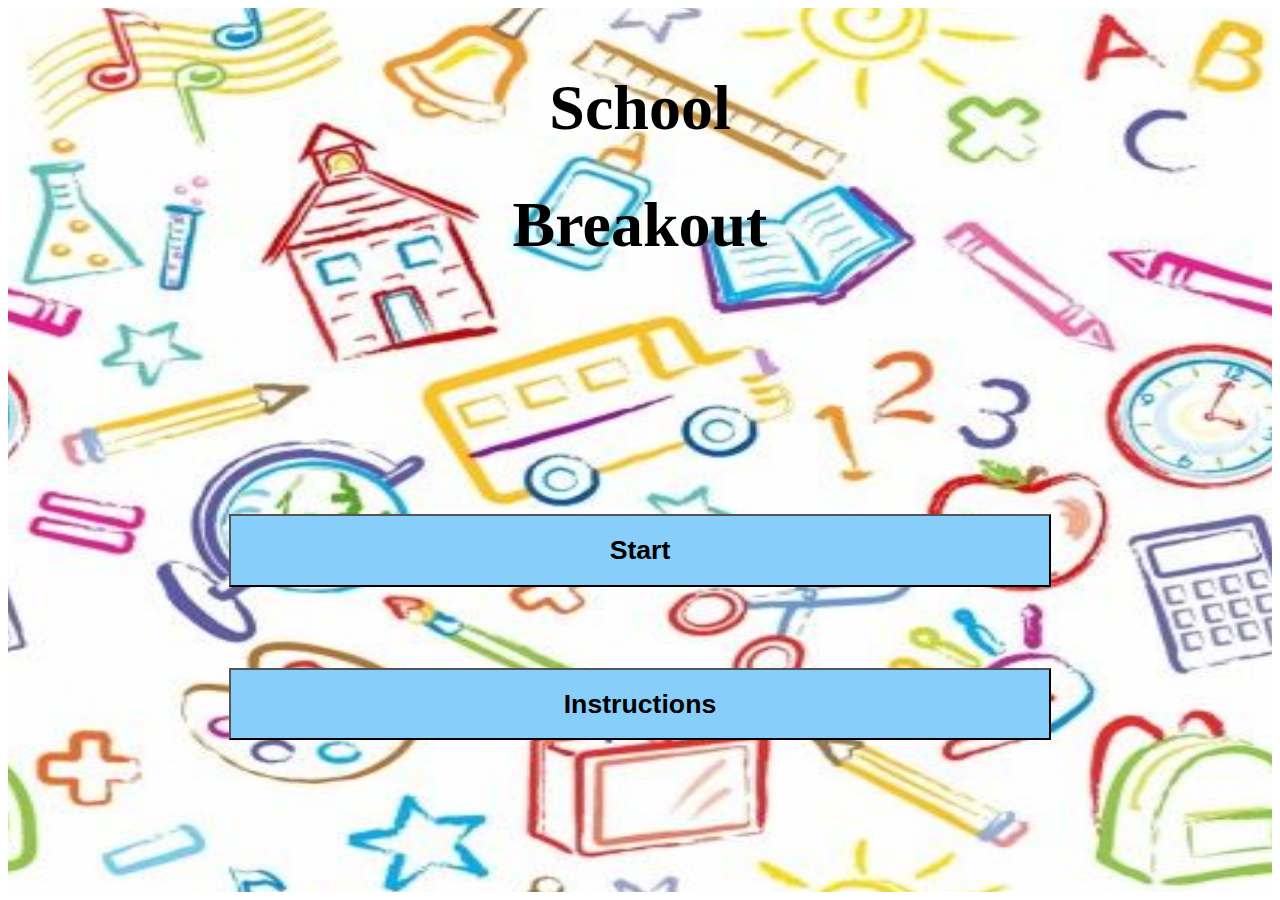
<file: index.html>
<!-- Create the main menu
	 	Add the main-menu-style.css
	 	Add the style.css
	 	Add a start button
		Add a score button
		Add a instruction button
-->
<DOCTPYE HTML>
<html>
	<head>
		<meta charset="UTF-8">
		<title>Main Menu</title>
		<link rel="stylesheet" type="text/css" href="./css/style.css">
		<link rel="stylesheet" type="text/css" href="./css/main-menu-styles.css">
	</head>
	<body>
	</body>

		<!--The constraints of the game-->
		<div id="border">

			<!--Title of the game-->
			<div id="title">
				<h1>School</h1>
				<h1>Breakout</h1>	
			</div>

			<div id="buttons">
				<!--Button to start the game-->
				<a href="./classroom/index.html"><button><h1>Start</h1></button></a></br>

				<!--Button to view the instructions of the game-->
				<a href="./instructions/index.html"><button><h1>Instructions</h1></button></a>
			</div>
		</div>
</html>
</file>
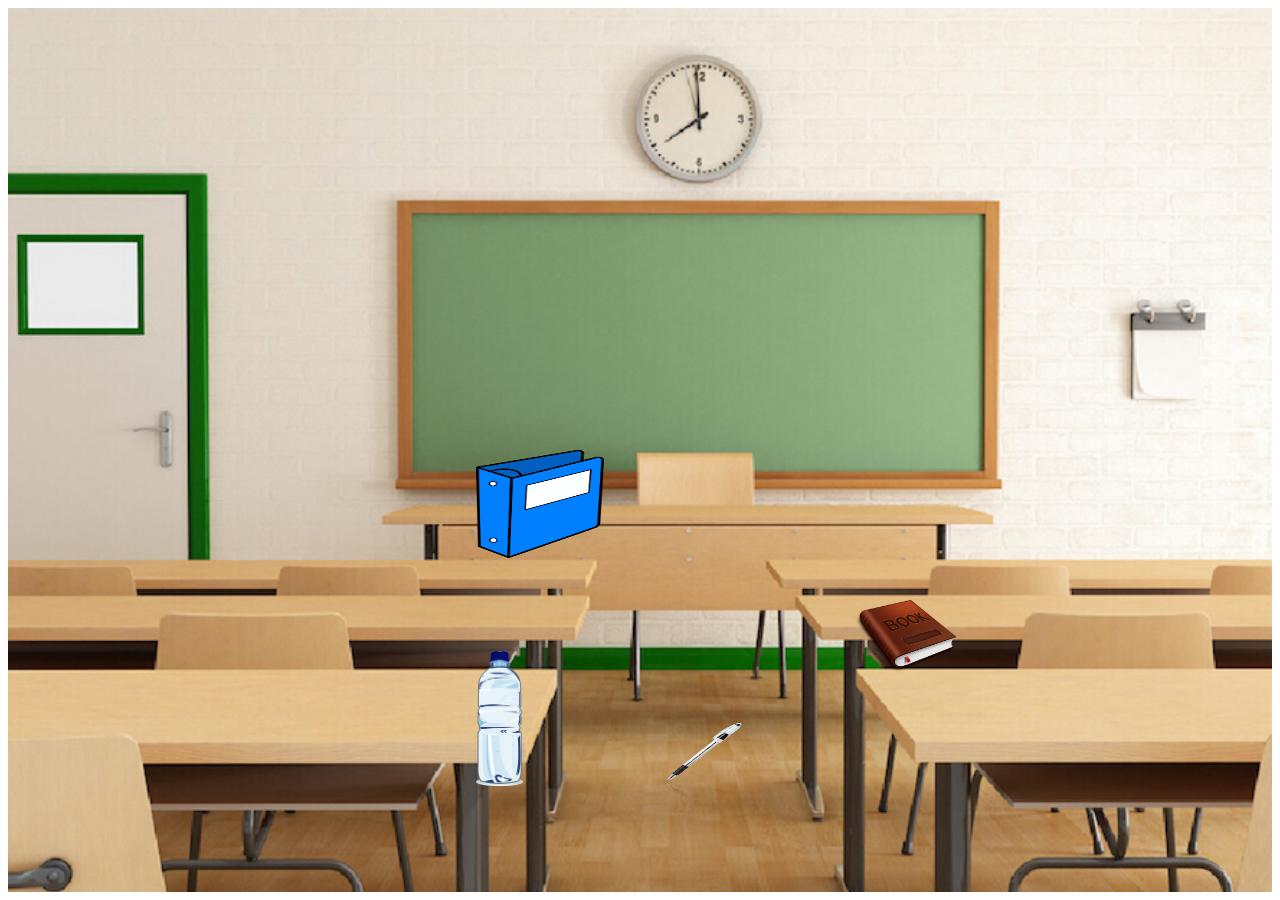
<file: classroom/index.html>
<!-- Create the classroom page

		Add style.css
		Add classroom-style.css
	-->
	<! DOCTYPE html>
	<HTML>
		<head>
		<script src="../js/school.js"></script>
		<meta charset=UTF-8>
		<link rel="stylesheet" type="text/css" href="../css/style.css">
		<link rel="stylesheet" type="text/css" href="../css/classroom-style.css">
		<title>classroom</title>
		</head>
		<body>

		<div id= "border">

		<img id="binder" src= "../images/Binder.png" onclick="classroomQuestion()">
		<img id="book" src= "../images/book.png" onclick="classroomQuestion()">
		<img id="pen" src= "../images/pen.png" onclick="classroomQuestion()">
		<img id="waterbottle" src= "../images/Waterbottle.png" onclick="classroomQuestion()">
		<!--Images
			buttons
			text
			tables-->
		</div>
		</body>

	</html>
</file>
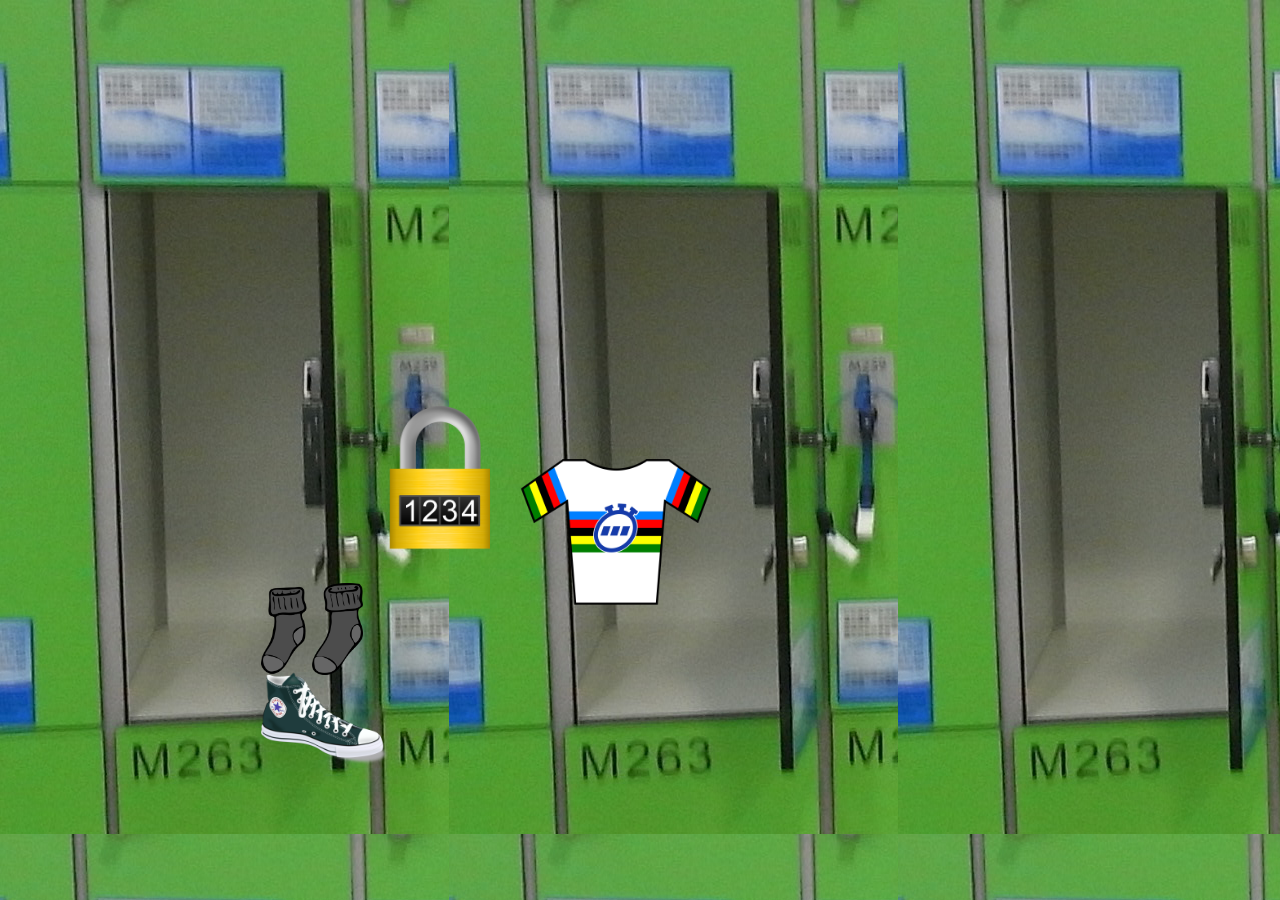
<file: locker-room/index.html>
<!-- Create the locker room page
		Add style.css
		Add locker-room-style.css
-->
<! DOCTYPE HTML>
<html>
	<head>
		<script src="../js/school.js"></script>
		<link rel="stylesheet" type="text/css" href="../css/locker-room-style.css">
		<link rel="stylesheet" type="text/css" href="../css/style.css">
		<meta charset="UTF8">
		<title>Locker Room</title>
	</head>
	<body>
		<div id="border">
		<img id="shoe" src="../images/shoes.png" onclick="lockerQuestion()">
		<img id="sock" src="../images/socks.png" onclick="lockerQuestion()">
		<img id="lock" src="../images/lock.png" onclick="lockerQuestion()">
		<img id="jersey" src="../images/jersey.png" onclick="lockerQuestion()">
		<!--Images
			buttons
			tables-->
		</div>
	</body>
</html>
</file>
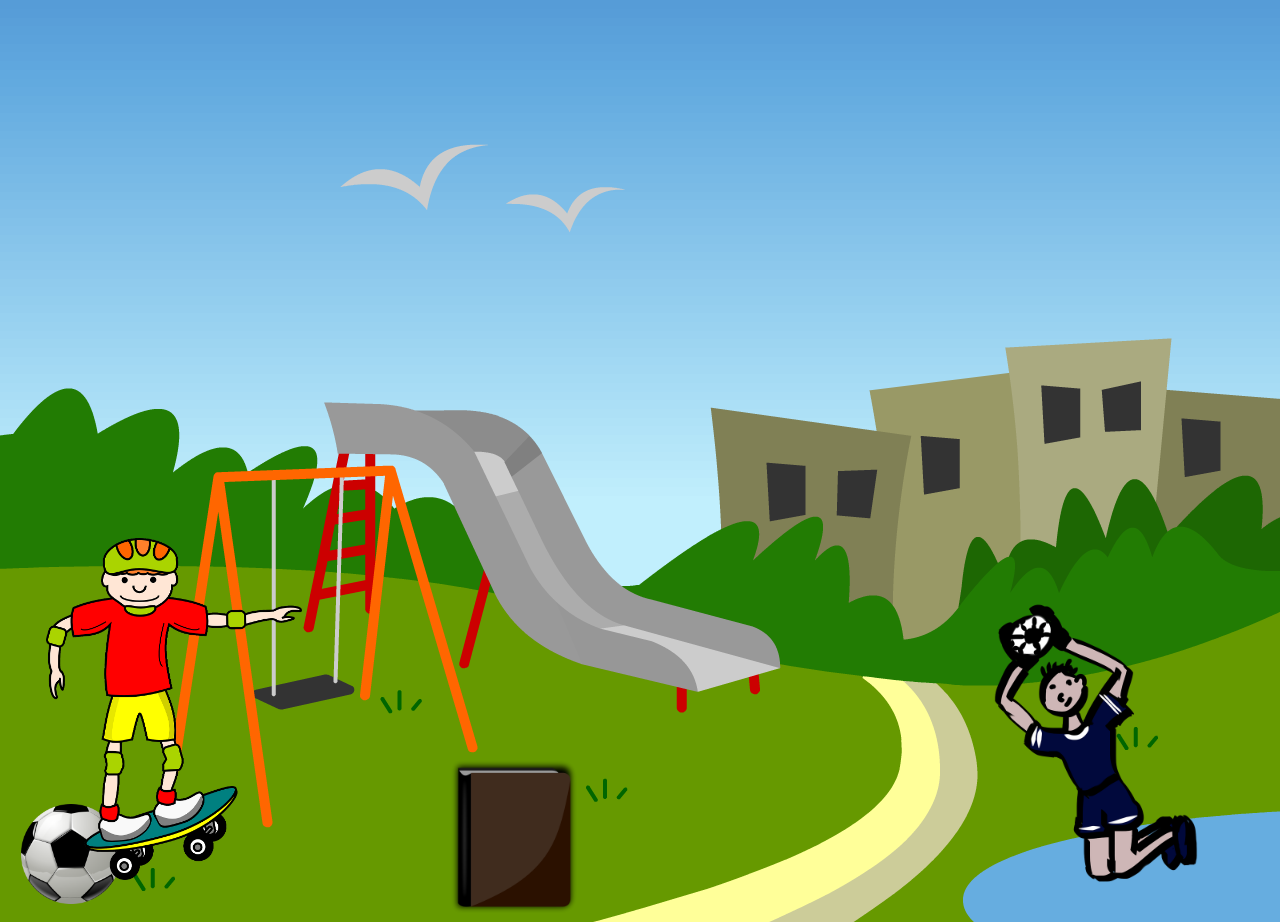
<file: playground/index.html>
<!-- Create the playground page
		Add the style.css
		Add the playground-style.css
-->
<! DOCTYPE HTML>
<html>
	<head>
		<script src="../js/school.js"></script>
		<meta charset="UTF"-8">
		<title>Playground</title>
		<link rel="stylesheet" type="text/css" href="../css/playground-style.css">
		<link rel="stylesheet" type="text/css" href="../css/style.css">
	</meta>
	</head>
	<body>
		<div id="border">
		<img id="football"  src="../images/football.png"  onclick="playgroundQuestion()">
		<img id="kid1" src="../images/playkid1.png"  onclick="playgroundQuestion()">
		<img id="goalie" src="../images/goalie.png"  onclick="playgroundQuestion()">
		<img id="notebook" src="../images/notebook.png"  onclick="playgroundQuestion()">
		</div>
	</body>
</html>
</file>
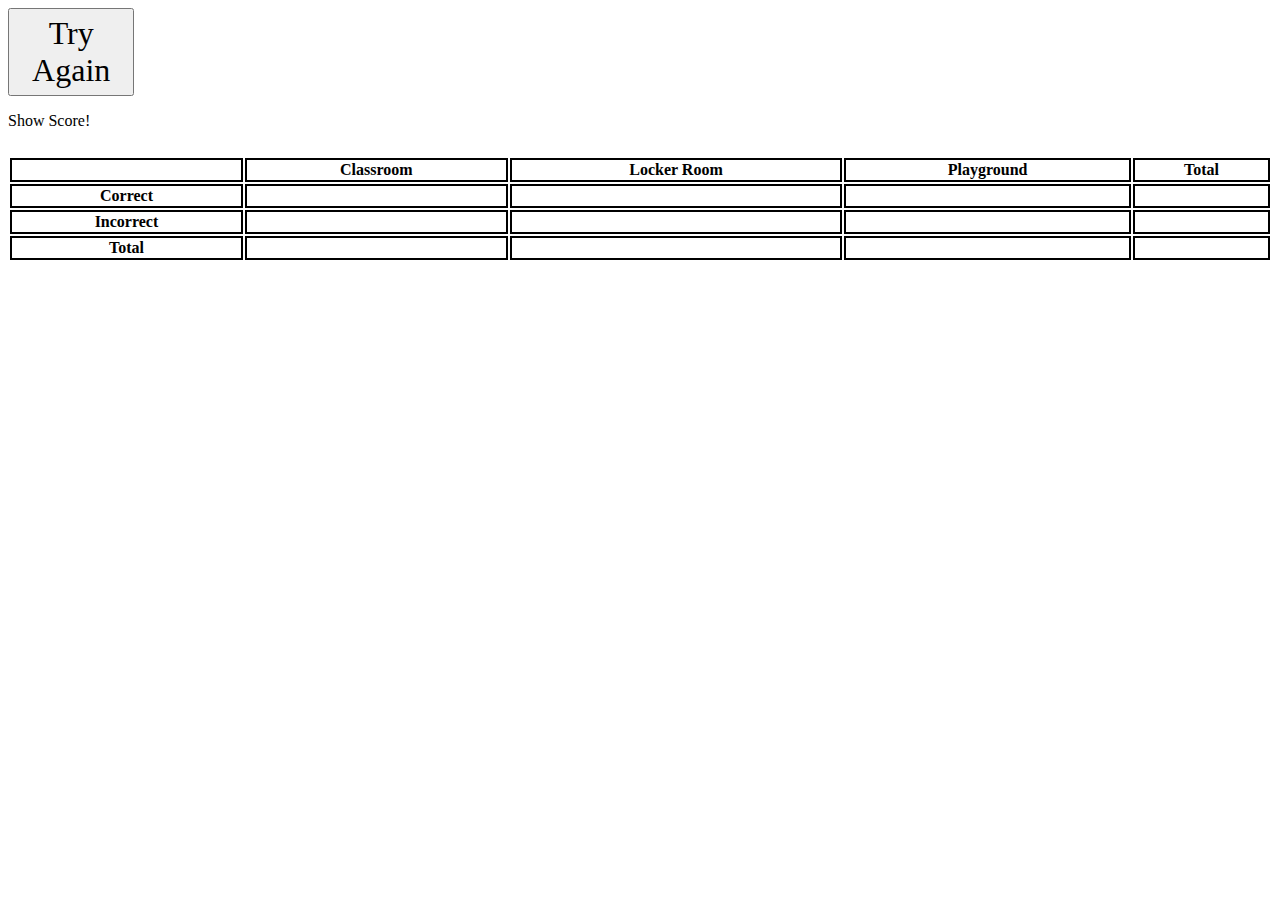
<file: score/index.html>
<!-- Create the score page
		Add the style.css
		Add the score-style.css
-->
<DOCTYPE HTML>
<html>
	<head>
		<meta charset="UTF-8">
		<link rel="stylesheet" href="../css/score-style.css"></link>
		<link rel="stylesheet" href="../css/style.css"></link>
		<title>Scoring</title>
		<script src="../js/school.js"></script>
	</head>
	<body>
		<div id="border">
			<!-- images buttons text tables-->
			<a href="../index.html"><button>Try Again</button></a>
			<p onclick="table()">Show Score!</p>
			<table>
				<tr>
					<th></th><th>Classroom</th><th>Locker Room</th><th>Playground</th><th>Total</th>
				</tr><tr>
					<th>Correct</th><td id = "30"></td><td id = "1"></td><td id = "2"></td><td id ="3" ></td>
				</tr><tr>
					<th>Incorrect</th><td id = "10"></td><td id ="11" ></td><td id = "12"></td><td id = "13"></td>
				</tr><tr>
					<th>Total</th><td id = "20"></td><td id = "21"></td><td id ="22"></td><td id ="23" ></td>
				</tr>
			</table>
		</div>
	</body>
</html>
</file>
<file: css/style.css>
/* Add the styles that are used for all the pages
		size of the game screen
*/


html{
	height: 100%;
}
body{
	position: relative;
}
#border{
	position: absolute;
	top: 0;
	bottom: 0;
	right: 0;
	left: 0;
	padding: 0;
	margin: 0;
	background-repeat: no-repeat;
	background-size: 100% 100%;
	background-position: center center;
	background-attachment: fixed;
}
</file>
<file: css/main-menu-styles.css>
/* Style of the main menu page
*/

#border{
	/*adds a background image to the div with id="border"*/
	background-image: url("../images/mainMenuBackground.jpg");
}

#title{
	/*centers the div with id= "title" in the viewport*/
	margin: auto;
	/*makes the width of the div to be 45% of the viewport*/
	width: 45%;
	/*makes the height of the div to be 20% of the viewport*/
	height: 20%;
	/*adds a space of 5% of the viewport to the top of the div*/
	margin-top: 5%;
}

#title h1{
	/*centers the text*/
	text-align: center;
	font-size: 400%;
}

#buttons{
	/*centers the buttons when the position of the div is absolute*/
	position: absolute;
	display: block;
	margin: auto;
	left: 0;
	right: 0;
	/*makes a spacing of 10% between the bottom of the div and the bottom of the page*/
	bottom: 10%;
}

button h1{
	text-align: center;
}

button{
	display: block;
	background-color: #87cefa;
	margin: auto;
	width: 65%;
	height: 10%;
}

button:first-child{
	/*makes a spacing of 5% between the two buttons*/
	margin-bottom: 5%;
}

a:link{
	/*gets rid of the underline for the link*/
	text-decoration: none;
}
</file>
<file: css/classroom-style.css>
/* Style of the classroom page
*/
#border{
	background-image:url("../images/Classroom.jpg");
	background-repeat:no-repeat;

	background-size:cover;
	}

#binder{
	width:10vw;
	height:12vh;
	position:absolute;
	top:50%;
	left:37%;

}
#book{
	width:8vw;
	height:8vh;
	position:absolute;
	top:67%;
	right:25%;

}
#pen{
	width:10vw;
	height:10vh;
	position:absolute;
	bottom: 10%;
	left: 50%;

}
#waterbottle{
	height:15vh;
	position:absolute;
	bottom:12%;
	left:37%;
}
</file>
<file: css/locker-room-style.css>
/* Style of the locker room page
*/
body
{
	background-image: url("../images/locker-room.jpeg");


}

#shoe{
	width:10vw;
	position:absolute;
	top:75%; left:20%;
}

#sock{
	width:8vw;
	position:absolute;
	top:65%; left:20%;
}

#lock{
  width:8vw;
  position:absolute;
	top:45%; left:30%;
}


#jersey{
  width:16vw;
  position:absolute;
	top:50%; left:40%;
}
</file>
<file: css/playground-style.css>
/* Style of the playground page
*/
body
{
	background-image: url("../images/playgroundbackground.png");
}

#football{
	width:8vw;
	position:absolute;
	top:90%; left:1%;
}

#kid1{
	width:20vw;
	position:absolute;
	top:60%; left:3%;
}

#goalie{
	width:40vw;
	position:absolute;
	top:60%; left:65%;
}

#notebook{
	width:10vw;
	position:absolute;
	top:85%; left:35%;
}
</file>
<file: css/score-style.css>
/* Style for the score page*/
td,th,tr{
	border: 2px solid black;
	font-family: Georgia;
}

button {
	font-family: Georgia;
	width:10%;
	height:10%;
	font-size:200%;

}

table {
	margin-top: 2%;
	width: 100%;
}

a:link {
	text-decoration: none;
}
</file>
